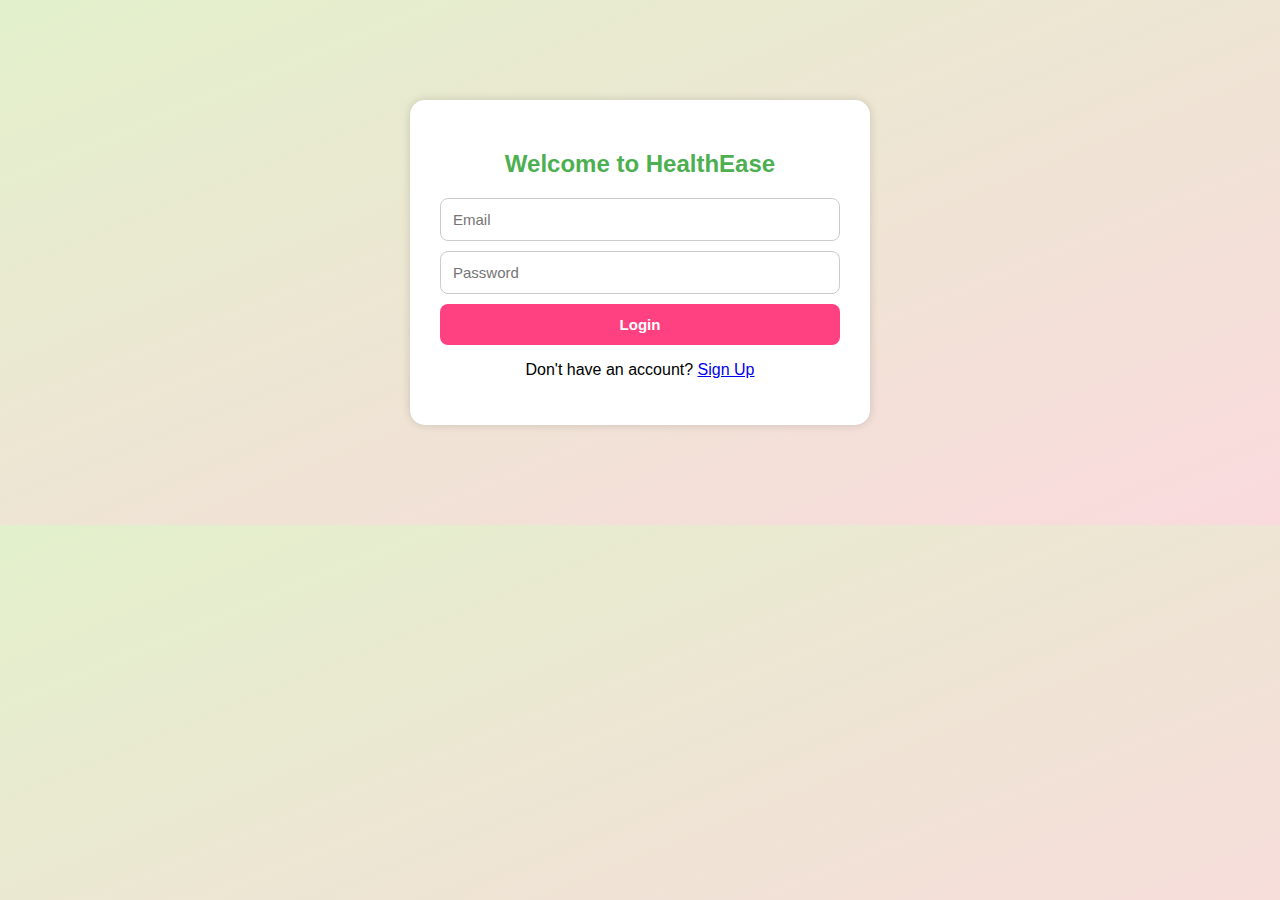
<file: index.html>
<!DOCTYPE html>
<html lang="en">
<head>
  <meta charset="UTF-8" />
  <meta name="viewport" content="width=device-width, initial-scale=1.0"/>
  <title>HealthEase Login</title>
  <link rel="stylesheet" href="style.css" />
</head>
<body>
  <div class="login-box">
    <h2>Welcome to HealthEase</h2>
    <input type="email" id="email" placeholder="Email" required />
    <input type="password" id="password" placeholder="Password" required />
    <button onclick="login()">Login</button>
    <p>Don't have an account? <a href="#" onclick="toggleSignup()">Sign Up</a></p>
    <div id="signupFields" style="display: none;">
      <input type="email" id="signupEmail" placeholder="New Email" />
      <input type="password" id="signupPassword" placeholder="New Password" />
      <button onclick="signup()">Sign Up</button>
    </div>
  </div>

  <script>
    function toggleSignup() {
      document.getElementById('signupFields').style.display = 'block';
    }

    function signup() {
      const email = document.getElementById('signupEmail').value;
      const password = document.getElementById('signupPassword').value;

      if (!email || !password) {
        alert("Please enter both email and password.");
        return;
      }

      const users = JSON.parse(localStorage.getItem("users") || "[]");
      if (users.find(user => user.email === email)) {
        alert("User already exists!");
        return;
      }

      users.push({ email, password });
      localStorage.setItem("users", JSON.stringify(users));
      alert("Signup successful! Please login.");
      location.reload();
    }

    function login() {
      const email = document.getElementById("email").value;
      const password = document.getElementById("password").value;

      const users = JSON.parse(localStorage.getItem("users") || "[]");
      const user = users.find(u => u.email === email && u.password === password);
      if (user) {
        localStorage.setItem("loggedInUser", email);
        window.location.href = "hospital.html";
      } else {
        alert("Invalid email or password.");
      }
    }
  </script>
</body>
</html>
</file>
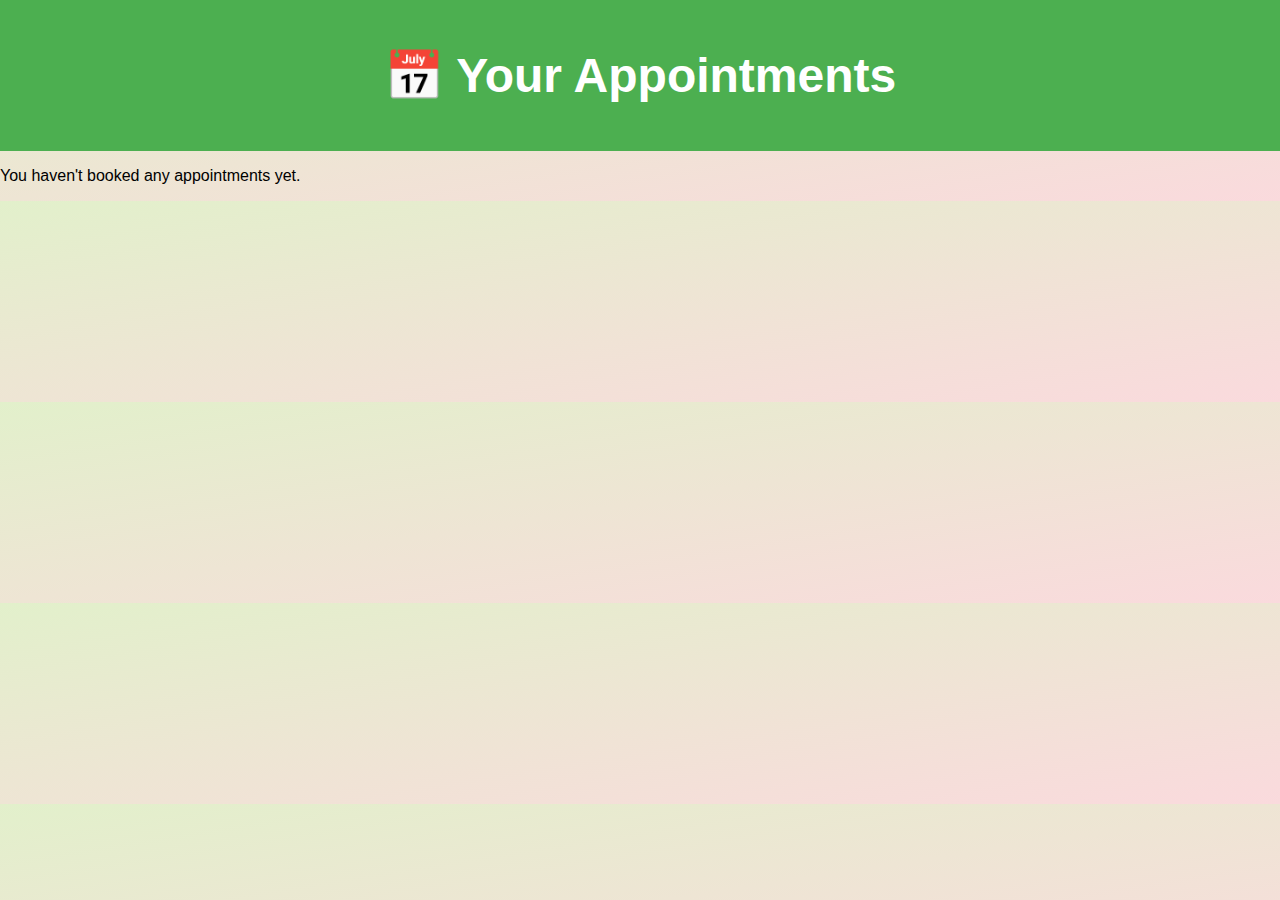
<file: appointments.html>
<!DOCTYPE html>
<html lang="en">
<head>
  <meta charset="UTF-8" />
  <meta name="viewport" content="width=device-width, initial-scale=1.0"/>
  <title>Your Appointments - HealthEase</title>
  <link rel="stylesheet" href="style.css" />
</head>
<body>
  <header>
    <h1>📅 Your Appointments</h1>
  </header>

  <div id="appointmentsList" class="appointment-container"></div>

  <script>
    const appointments = JSON.parse(localStorage.getItem("appointments") || "[]");
    const loggedInUser = localStorage.getItem("loggedInUser");
    const container = document.getElementById("appointmentsList");

    const userAppointments = appointments.filter(app => app.user === loggedInUser);

    if (userAppointments.length === 0) {
      container.innerHTML = "<p>You haven't booked any appointments yet.</p>";
    } else {
      userAppointments.forEach(app => {
        const div = document.createElement("div");
        div.className = "appointment-card";
        div.innerHTML = `
          <h3>${app.hospital}</h3>
          <p><strong>Doctor:</strong> ${app.doctor} (${app.specialty})</p>
          <p><strong>Patient:</strong> ${app.patientName}</p>
          <p><strong>Age:</strong> ${app.age}</p>
          <p><strong>Problem:</strong> ${app.problem}</p>
          <p><strong>Slot:</strong> ${app.slot}</p>
          <p><strong>Booked On:</strong> ${app.time}</p>
        `;
        container.appendChild(div);
      });
    }
  </script>
</body>
</html>
</file>
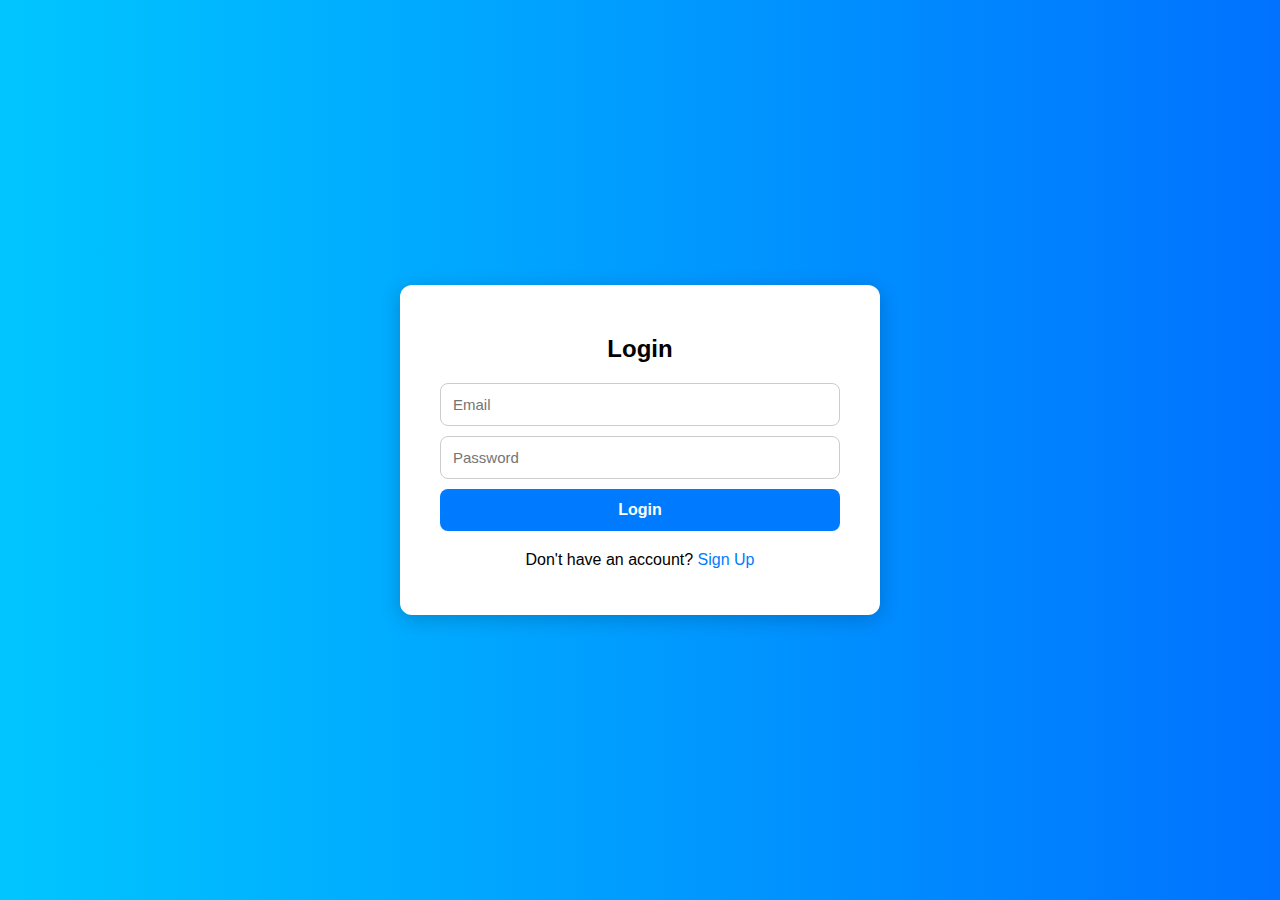
<file: auth.html>
<!DOCTYPE html>
<html lang="en">
<head>
  <meta charset="UTF-8" />
  <meta name="viewport" content="width=device-width, initial-scale=1.0"/>
  <title>Login | HealthEase</title>
  <link rel="stylesheet" href="style.css" />
  <style>
    body {
      font-family: 'Segoe UI', Tahoma, Geneva, Verdana, sans-serif;
      background: linear-gradient(to right, #00c6ff, #0072ff);
      display: flex;
      align-items: center;
      justify-content: center;
      height: 100vh;
      margin: 0;
    }

    .auth-container {
      background-color: #ffffff;
      padding: 30px 40px;
      border-radius: 12px;
      box-shadow: 0 4px 20px rgba(0,0,0,0.2);
      width: 100%;
      max-width: 400px;
    }

    .auth-container h2 {
      text-align: center;
      margin-bottom: 20px;
    }

    .auth-container input {
      width: 100%;
      padding: 12px;
      margin: 10px 0;
      border: 1px solid #ccc;
      border-radius: 8px;
    }

    .auth-container button {
      width: 100%;
      padding: 12px;
      margin-top: 10px;
      background-color: #007bff;
      color: white;
      border: none;
      border-radius: 8px;
      font-size: 16px;
      cursor: pointer;
    }

    .auth-container button:hover {
      background-color: #0056b3;
    }

    .auth-toggle {
      margin-top: 20px;
      text-align: center;
    }

    .auth-toggle a {
      color: #007bff;
      text-decoration: none;
    }

    .auth-toggle a:hover {
      text-decoration: underline;
    }
  </style>
</head>
<body>
  <div class="auth-container">
    <h2 id="formTitle">Login</h2>
    <input type="email" id="email" placeholder="Email" />
    <input type="password" id="password" placeholder="Password" />
    <button onclick="authAction()">Login</button>

    <div class="auth-toggle">
      <p id="toggleText">Don't have an account? <a href="#" onclick="toggleForm()">Sign Up</a></p>
    </div>
  </div>

  <script>
    let isLogin = true;

    function toggleForm() {
      isLogin = !isLogin;
      document.getElementById("formTitle").textContent = isLogin ? "Login" : "Sign Up";
      document.querySelector(".auth-container button").textContent = isLogin ? "Login" : "Sign Up";
      document.getElementById("toggleText").innerHTML = isLogin
        ? "Don't have an account? <a href='#' onclick='toggleForm()'>Sign Up</a>"
        : "Already have an account? <a href='#' onclick='toggleForm()'>Login</a>";
    }

    function authAction() {
      const email = document.getElementById("email").value.trim();
      const password = document.getElementById("password").value.trim();

      if (!email || !password) {
        alert("Please fill in all fields");
        return;
      }

      let users = JSON.parse(localStorage.getItem("users")) || [];

      if (isLogin) {
        const user = users.find(u => u.email === email && u.password === password);
        if (user) {
          localStorage.setItem("loggedInUser", JSON.stringify(user));
          window.location.href = "hospital.html";
        } else {
          alert("Invalid email or password");
        }
      } else {
        if (users.some(u => u.email === email)) {
          alert("User already exists");
          return;
        }

        const newUser = { email, password };
        users.push(newUser);
        localStorage.setItem("users", JSON.stringify(users));
        alert("Sign up successful! Please login.");
        toggleForm();
      }
    }
  </script>
</body>
</html>
</file>
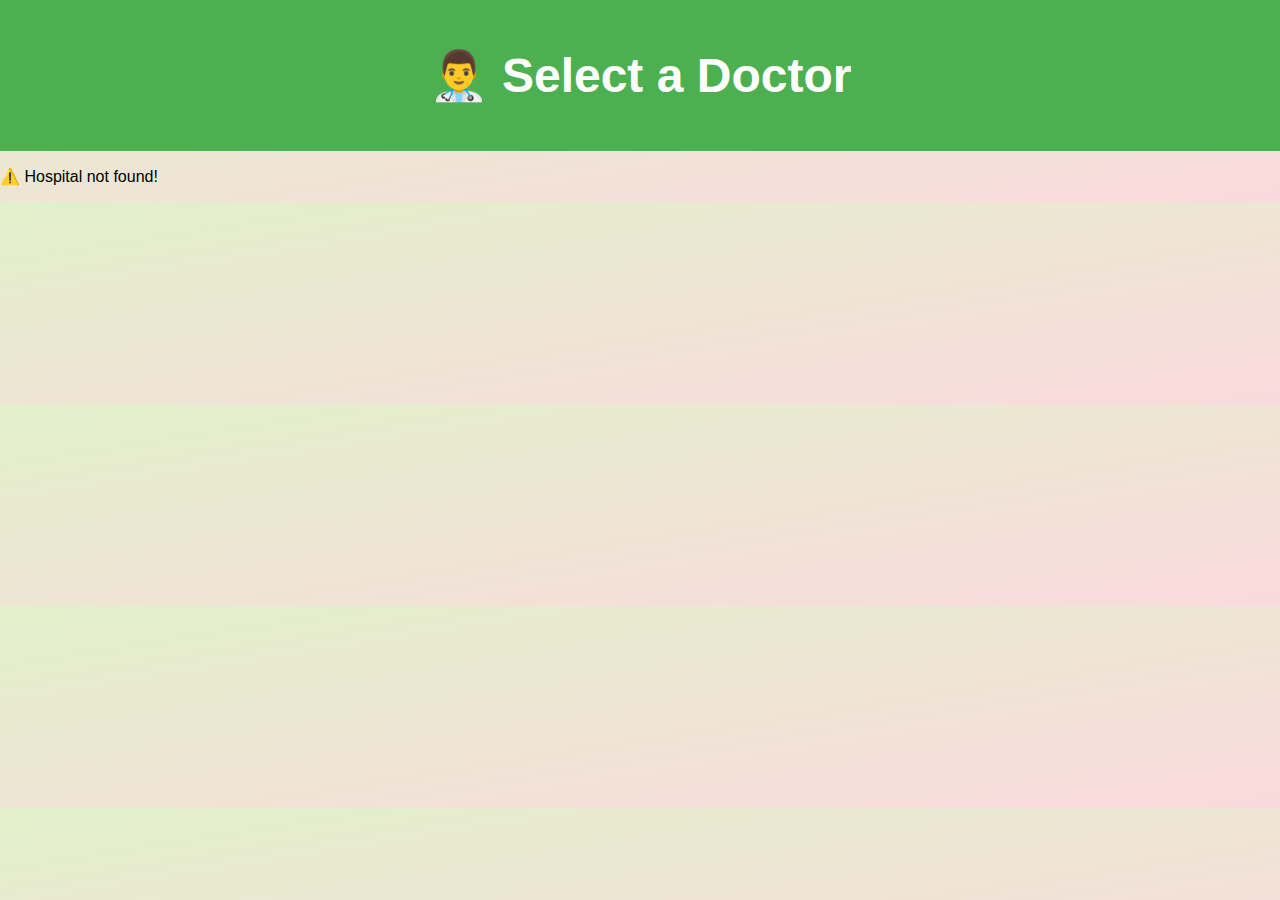
<file: doctors.html>
<!DOCTYPE html>
<html lang="en">
<head>
  <meta charset="UTF-8" />
  <meta name="viewport" content="width=device-width, initial-scale=1.0"/>
  <title>Choose Doctor - HealthEase</title>
  <link rel="stylesheet" href="style.css" />
</head>
<body>
  <header>
    <h1>👨‍⚕️ Select a Doctor</h1>
  </header>

  <div class="doctor-list" id="doctorList"></div>

  <script>
    const hospitals = JSON.parse(localStorage.getItem("hospitals") || "[]");
    const selectedHospitalId = localStorage.getItem("selectedHospital");

    const hospital = hospitals.find(h => h.id === selectedHospitalId);
    const doctorListDiv = document.getElementById("doctorList");

    if (!hospital) {
      doctorListDiv.innerHTML = "<p>⚠️ Hospital not found!</p>";
    } else {
      hospital.doctors.forEach((doctor, docIndex) => {
        const card = document.createElement("div");
        card.className = "doctor-card";

        let slotsHTML = doctor.slots.map(slot => 
          `<button class="slot-btn" onclick="bookAppointment('${doctor.name}', '${slot}', '${doctor.specialty}')">${slot}</button>`
        ).join(" ");

        card.innerHTML = `
          <h2>${doctor.name}</h2>
          <span class="label">${doctor.specialty}</span>
          <p>Available Slots:</p>
          <div class="slots">${slotsHTML}</div>
        `;

        doctorListDiv.appendChild(card);
      });
    }

    function bookAppointment(doctorName, slot, specialty) {
      const patientName = prompt("Enter Patient Name:");
      const age = prompt("Enter Age:");
      const problem = prompt("Enter Problem:");

      if (!patientName || !age || !problem) {
        alert("All details are required.");
        return;
      }

      const appointment = {
        hospital: hospital.name,
        doctor: doctorName,
        slot,
        specialty,
        patientName,
        age,
        problem,
        user: localStorage.getItem("loggedInUser"),
        time: new Date().toLocaleString()
      };

      const appointments = JSON.parse(localStorage.getItem("appointments") || "[]");
      appointments.push(appointment);
      localStorage.setItem("appointments", JSON.stringify(appointments));

      alert(`Appointment booked with ${doctorName} at ${slot}`);
      window.location.href = "appointments.html";
    }
  </script>
</body>
</html>
</file>
<file: style.css>
/* Global styles */
body {
  font-family: 'Segoe UI', sans-serif;
  background: linear-gradient(to bottom right, #e2f0cb, #fadadd);
  margin: 0;
  padding: 0;
}

/* Header */
header {
  background-color: #4caf50;
  color: white;
  padding: 15px;
  text-align: center;
  font-size: 24px;
  font-weight: bold;
}

/* Main container */
.container {
  max-width: 900px;
  margin: 40px auto;
  background: white;
  padding: 30px;
  border-radius: 15px;
  box-shadow: 0 5px 20px rgba(0,0,0,0.1);
}

/* Forms */
input, select, button {
  display: block;
  width: 100%;
  padding: 12px;
  margin: 10px 0;
  border-radius: 8px;
  border: 1px solid #ccc;
  font-size: 15px;
  box-sizing: border-box;
}

button {
  background-color: #ff4081;
  color: white;
  border: none;
  font-weight: bold;
  cursor: pointer;
  transition: 0.3s;
}

button:hover {
  background-color: #e91e63;
}

/* Login Box */
.login-box {
  width: 400px;
  margin: 100px auto;
  padding: 30px;
  background-color: white;
  border-radius: 15px;
  box-shadow: 0 0 10px rgba(0,0,0,0.15);
  text-align: center;
}

.login-box h2 {
  margin-bottom: 20px;
  color: #4caf50;
}

/* Hospital Cards */
.hospital-card {
  background: #ffffff;
  border-left: 6px solid #4caf50;
  margin: 20px 0;
  padding: 15px;
  border-radius: 10px;
  transition: transform 0.2s ease-in-out;
}

.hospital-card:hover {
  transform: scale(1.02);
}

.hospital-card h3 {
  margin: 0;
  color: #333;
}

.hospital-card p {
  color: #777;
  margin: 5px 0;
}

.hospital-card button {
  background: #4caf50;
  margin-top: 10px;
}

/* Doctor Tags */
.doctor-card {
  background-color: #f9f9f9;
  border-left: 6px solid #ff9800;
  margin-bottom: 15px;
  padding: 20px;
  border-radius: 10px;
}

.doctor-card h4 {
  margin: 0;
  color: #333;
}

.doctor-card p {
  margin: 5px 0;
  color: #555;
}

/* Doctor Labels */
.doctor-label {
  display: inline-block;
  background-color: #f06292;
  color: white;
  padding: 6px 12px;
  margin: 6px 0;
  border-radius: 20px;
  font-weight: bold;
  font-size: 14px;
}

/* Appointment card */
.appointment-card {
  background-color: #f5f5f5;
  padding: 15px;
  margin-bottom: 15px;
  border-left: 5px solid #4caf50;
  border-radius: 10px;
}

.appointment-card strong {
  color: #333;
}
</file>
